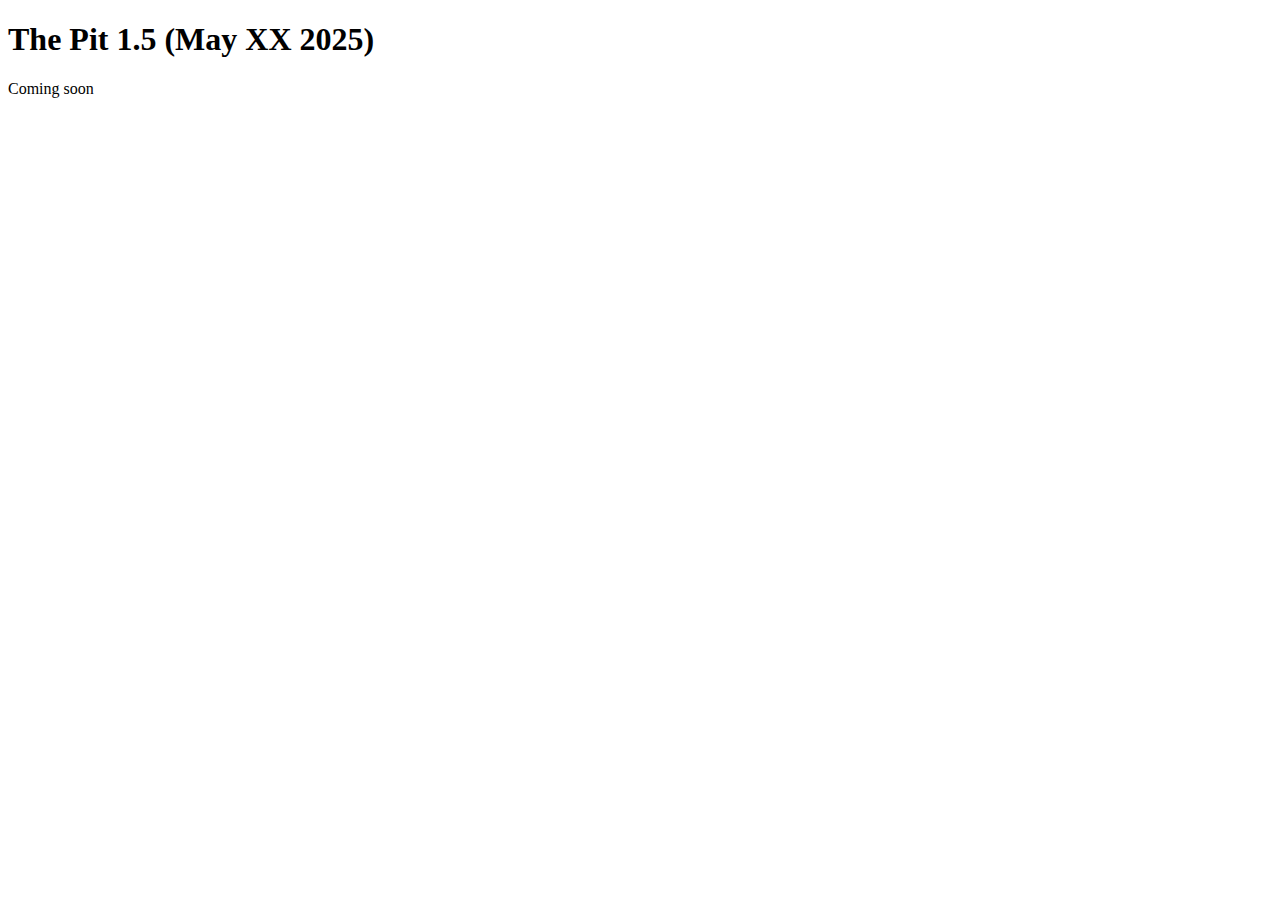
<file: changelog.html>
<!DOCTYPE html>
<html lang="en">
<head>
    <meta charset="UTF-8">
    <title>MCJungle Updates</title>
</head>
<body>
    <h1>The Pit 1.5 (May XX 2025) &nbsp;</h1>
    <p>Coming soon</p>
</body>
</html>
</file>
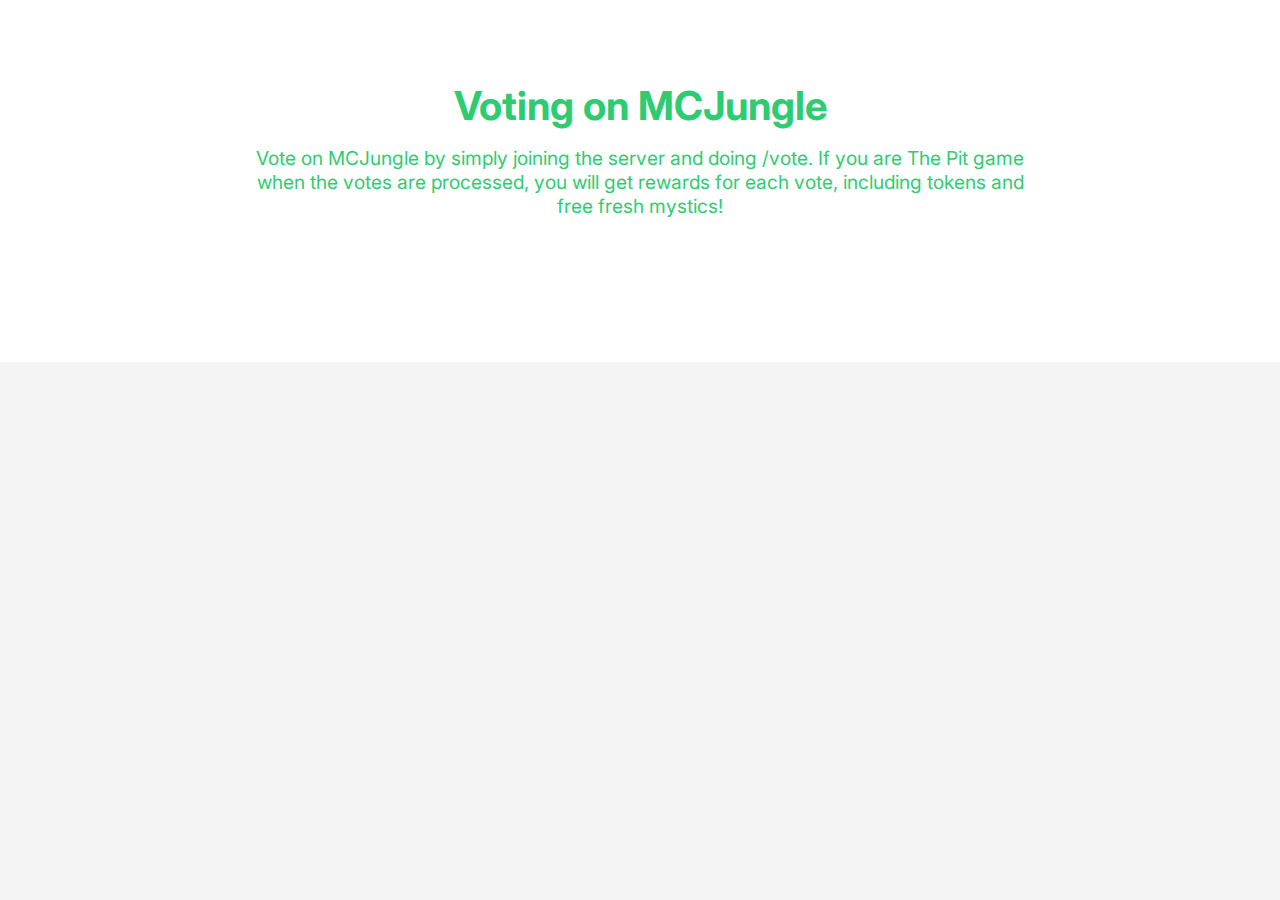
<file: vote.html>
<!DOCTYPE html>
<html lang="en">
<head>
  <meta charset="UTF-8" />
  <meta name="viewport" content="width=device-width, initial-scale=1.0" />
  <title>About - MCJungle Minecraft Server</title>
  <link href="https://fonts.googleapis.com/css2?family=Inter:wght@400;700&display=swap" rel="stylesheet">
  <style>
    :root {
      --green: #2ecc71;
      --dark-green: #27ae60;
      --white: #ffffff;
      --gray: #f4f4f4;
    }

    body {
      margin: 0;
      font-family: 'Inter', sans-serif;
      background-color: var(--gray);
      color: #333;
    }

    .about {
      padding: 3rem 1rem;
      text-align: center;
      background-color: var(--white);
    }

    .about h2 {
      font-size: 2.5rem;
      margin-bottom: 1rem;
      color: var(--green);
    }

    .about p {
      font-size: 1.2rem;
      max-width: 800px;
      margin: 0 auto;
      color: var(--green);
    }
  </style>
</head>
<body>

  <!-- Placeholder for header -->
  <div id="header"></div>

  <section class="about">
    <h2>Voting on MCJungle</h2>
    <p>Vote on MCJungle by simply joining the server and doing /vote. If you are The Pit game when the votes are processed, you will get rewards for each vote, including tokens and free fresh mystics!</p>
    <p><br></br></p>
      <p><br></br></p>
  </section>

  <!-- Placeholder for footer -->
  <div id="footer"></div>

  <script>
    if (!document.querySelector('link[rel="icon"]')) {
    let link = document.createElement('link');
    link.rel = 'icon';
    link.type = 'image/x-icon';
    link.href = 'https://www.mcjungle.xyz/images/output.ico';
    document.head.appendChild(link);
    // Load header content from header.html
    fetch('header.html')
      .then(response => response.text())
      .then(html => {
        document.getElementById('header').innerHTML = html;
      });

    // Load footer content from footer.html
    fetch('footer.html')
      .then(response => response.text())
      .then(html => {
        document.getElementById('footer').innerHTML = html;
      });
  </script>
</body>
</html>
</file>
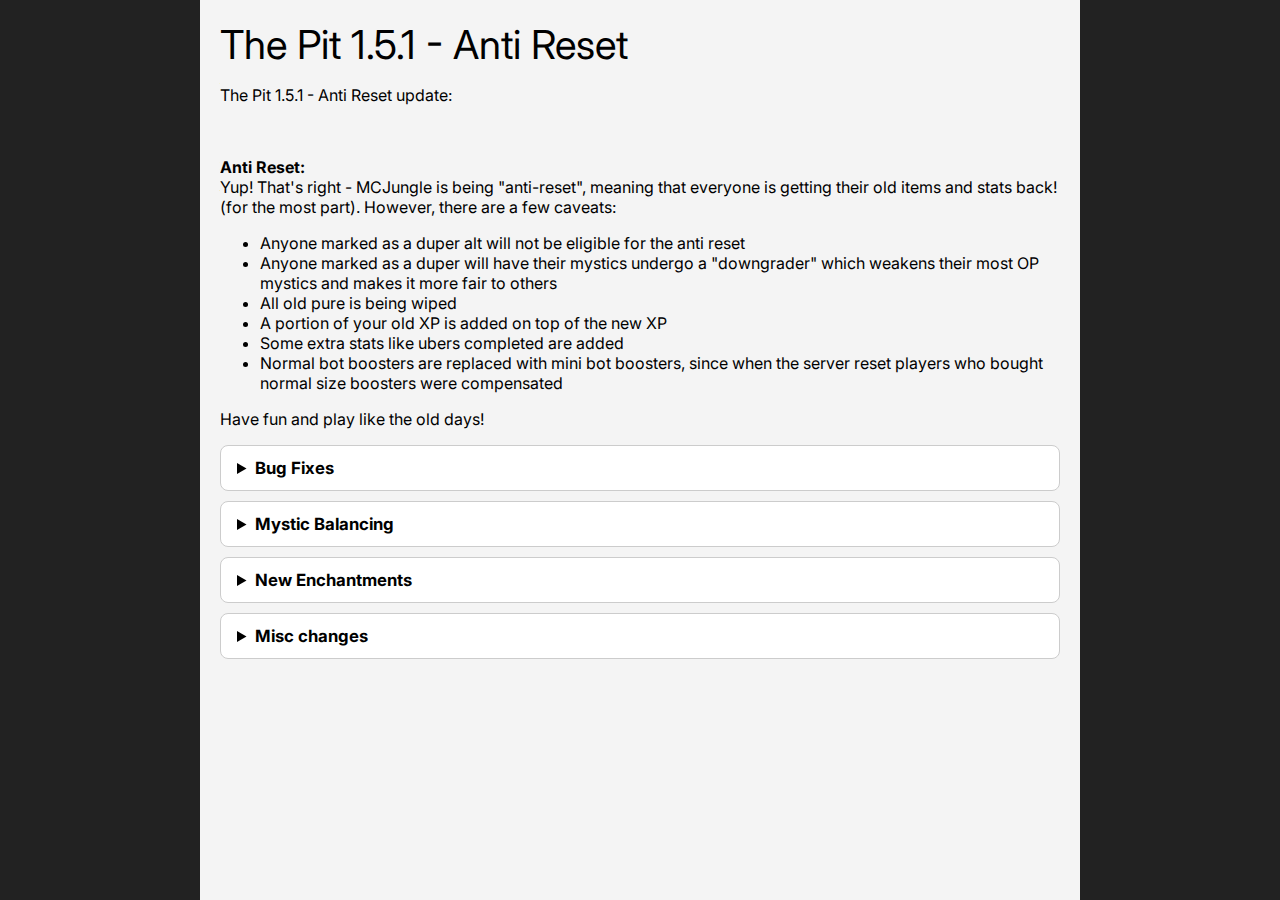
<file: changelog/the_pit_1_5_1.html>
<!DOCTYPE html>
<html lang="en">
<head>
  <meta charset="UTF-8" />
  <meta name="viewport" content="width=device-width, initial-scale=1.0" />
  <title>The Pit 1.5.1 - Anti Reset</title>
  <link href="https://fonts.googleapis.com/css2?family=Inter:wght@400;700&display=swap" rel="stylesheet">
  <style>
    body {
      margin: 0;
      display: flex;
      font-family: 'Inter', sans-serif;
    }

    :root {
      --green: #2ecc71;
      --dark-green: #27ae60;
      --white: #ffffff;
      --gray: #f4f4f4;
      --black: #000000;
      --hypixel: #222222;
    }

    .sidebar {
      width: 200px;
      background-color: var(--hypixel);
      color: white;
      height: 100vh;
      padding: 20px;
      box-sizing: border-box;
    }

    .content-wrapper {
      flex: 1;
      background-color: var(--gray);
      padding: 20px;
    }

    .changelogTitle {
      font-size: 2.5rem;
      margin-bottom: 1rem;
    }

    .changelogSubTitle {
      font-size: 1.5rem;
      margin-bottom: 1rem;
    }

    .main {
      font-size: 1rem;
    }

    .expandable {
      background-color: #fff;
      border: 1px solid #ccc;
      border-radius: 8px;
      margin-bottom: 10px;
      padding: 12px 16px;
      transition: all 0.3s ease;
    }

    .expandable summary {
      font-weight: bold;
      cursor: pointer;
      outline: none;
      font-size: 1.05rem;
    }

    .expandable[open] {
      border-color: var(--green);
      background-color: #e9f9f0;
    }

    .expandable p, .expandable ul {
      margin: 10px 0 0;
      padding-left: 5px;
      white-space: pre-wrap;
    }
  </style>
</head>
<body>
  <div class="sidebar">
    <!-- Sidebar Content -->
  </div>

  <div class="content-wrapper">
    <div class="changelogTitle">The Pit 1.5.1 - Anti Reset</div>

    <div class="main">
  <p>The Pit 1.5.1 - Anti Reset update:</p>
  <br>
  <p><strong>Anti Reset:</strong><br>
  Yup! That's right - MCJungle is being "anti-reset", meaning that everyone is getting their old items and stats back! (for the most part). However, there are a few caveats:</p>
  <ul>
    <li>Anyone marked as a duper alt will not be eligible for the anti reset</li>
    <li>Anyone marked as a duper will have their mystics undergo a "downgrader" which weakens their most OP mystics and makes it more fair to others</li>
    <li>All old pure is being wiped</li>
    <li>A portion of your old XP is added on top of the new XP</li>
    <li>Some extra stats like ubers completed are added</li>
    <li>Normal bot boosters are replaced with mini bot boosters, since when the server reset players who bought normal size boosters were compensated</li>
  </ul>
  <p>Have fun and play like the old days!</p>
</div>

      <details class="expandable">
        <summary>Bug Fixes</summary>
        <p>
- Fixed major event pre start duration
- OG special items now have a 10s cooldown instead of a 15s cooldown
- Lower prestiges spawn in a random lobby now, whereas high prestiges always spawn in the main lobby upon joining
- Wolf pack retargeting rate increased
- Fixed being able to attack your own wolves and pit blob
- Fixed canopy messages not showing up at one of the chest locations
- Fixed various issues with bot boosters
- Fixed some mystic inconsistencies 
- Fixed lucky diamond chance being 1% instead of 5%, and items not being auto equipped
- Fixed gold nano factory counting towards quests
- Fixed cases of invisible players
- Fixed /play pit
- Fixed elimination events
- Fixed items in the bottom row of the enderchest viewer where "next page" and "previous page" are
- Fixed initial usage of "next page" in the enderchest viewer going from page 1 to page 3
- Fixed some typos
- Fixed sierra being broken
- Fixed "Killstreak slot #4"
        </p>
      </details>

      <details class="expandable">
        <summary>Mystic Balancing</summary>
        <p>
- Lifesteal now healing against bots is now only 25%
- Gold Boost nerfed to 12%/24%/36% gold
- Shadow I now gives speed 1 and Shadow III now gives speed 2 (instead of speed 1)
- Rush no longer has the requirement for you to be on a megastreak
- Singularity buffed from 50% reduction to 60%
- Fixed explosion 2/3 explosion radius
- McSwimmer now works in lava, and buffed tiers 1 and 2
        </p>
      </details>

      <details class="expandable">
        <summary>New Enchantments</summary>
        <p>
- Added a new T1 sword enchant - Momentum
- Added a new T1 pants enchant - Mystic Allergy
- Added a new rare pants enchant - Midas Touch
- Added a new rare bow enchant - Ring of Fire
        </p>
      </details>

      <details class="expandable">
        <summary>Misc changes</summary>
        <p>
- True damage now displays a separate health indicator
- Lucky diamond can now drop a Diamond Helmet
- Buffed Uber Deluxe
- Tripled the duration of Crit Pot to 90 seconds
- Lion damage penalty is now 2.5% instead of 2%
- MVP+ can now see up to leaderboard position #360
- Ranked players now get increased stash limits
- /leaderboard now shows your own position on each leaderboard if you are at least #360 and have VIP
- Added tracking of 3 new stats: Bow hits and Arrows shot, and Map quests completed
- Added a leaderboard for Map quests completed
- Low prestige players now get an extra small base XP bonus (3 - prestige) if their prestige < 3
- Added a new type of bot: Diamond bot - spawns with diamond armor and a diamond sword, you get extra rewards if you kill it (good for newer players)
- Killing a player or bot with diamond armor now gives an extra XP/gold bonus (+25 XP and +5g per piece of diamond)
        </p>
      </details>
    </div>
  </div>

  <div class="sidebar right-sidebar">
    <!-- Right Sidebar -->
  </div>
</body>
</html>
</file>
